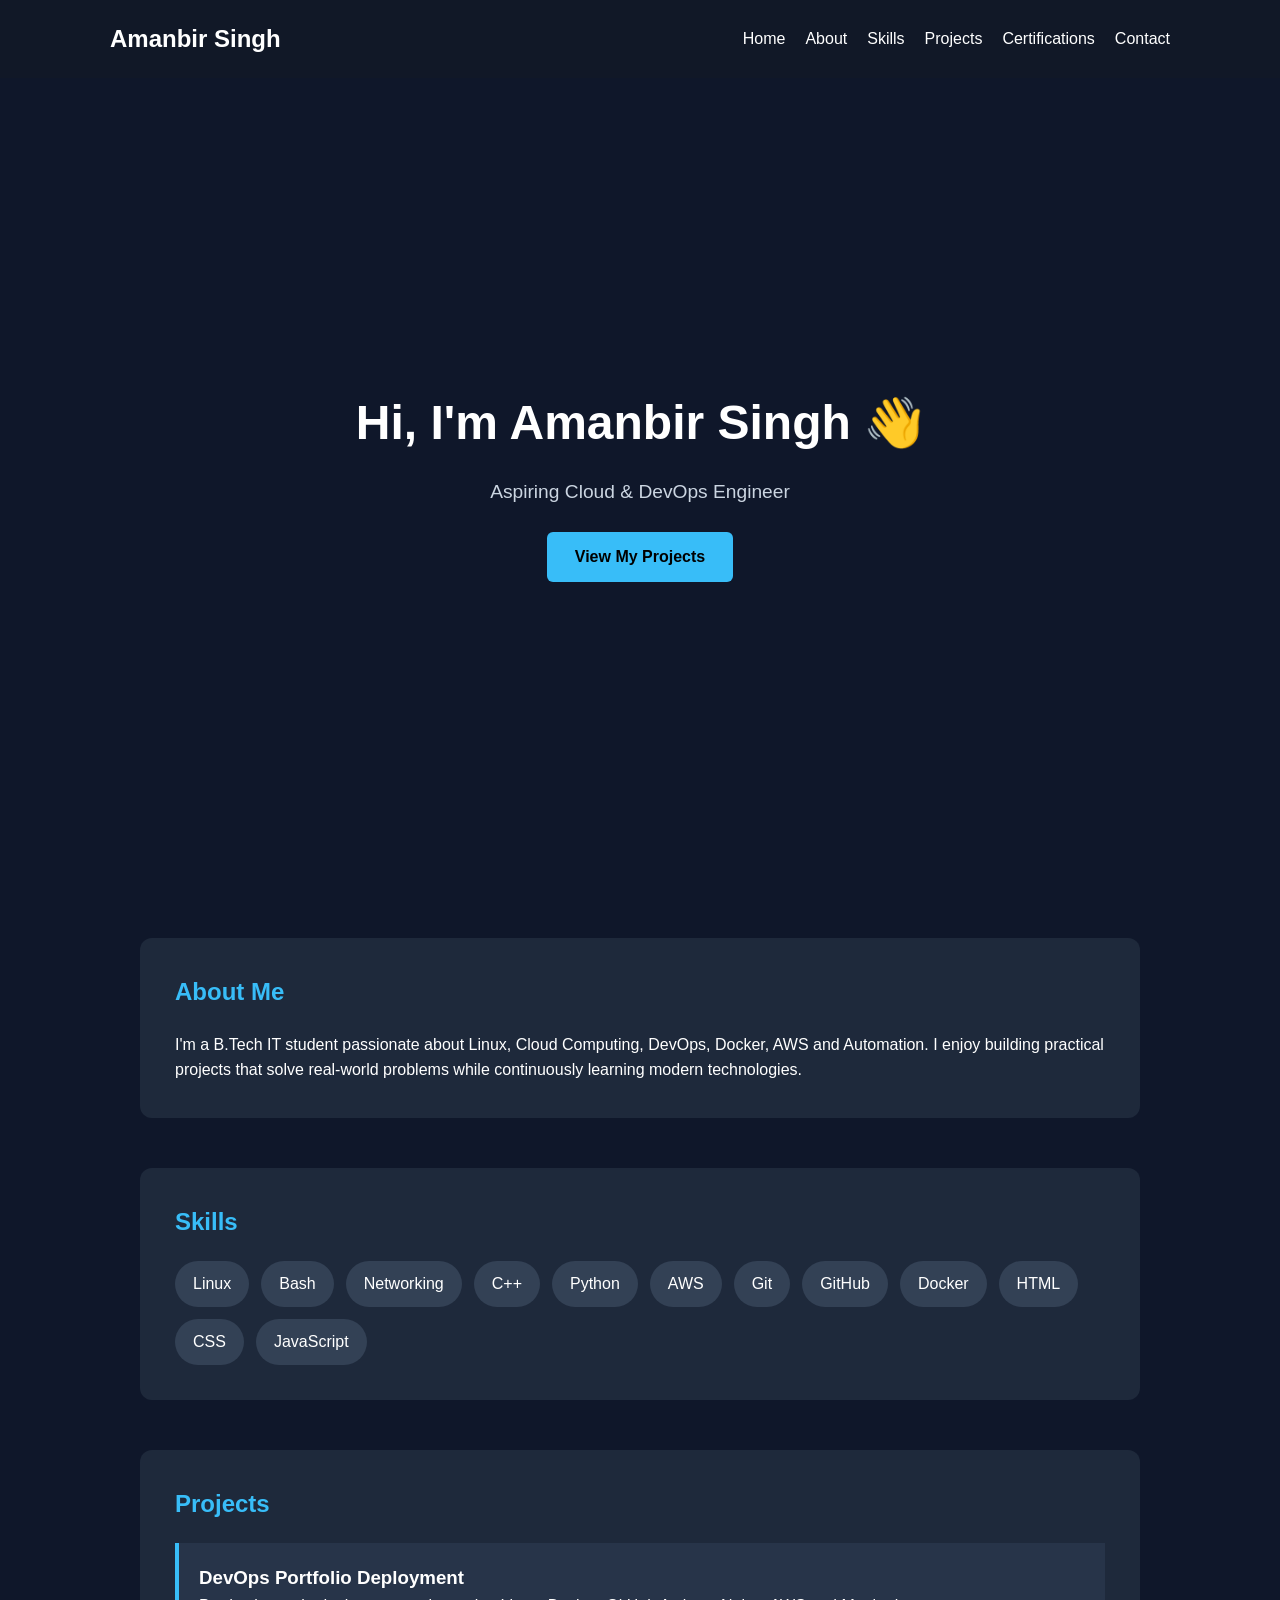
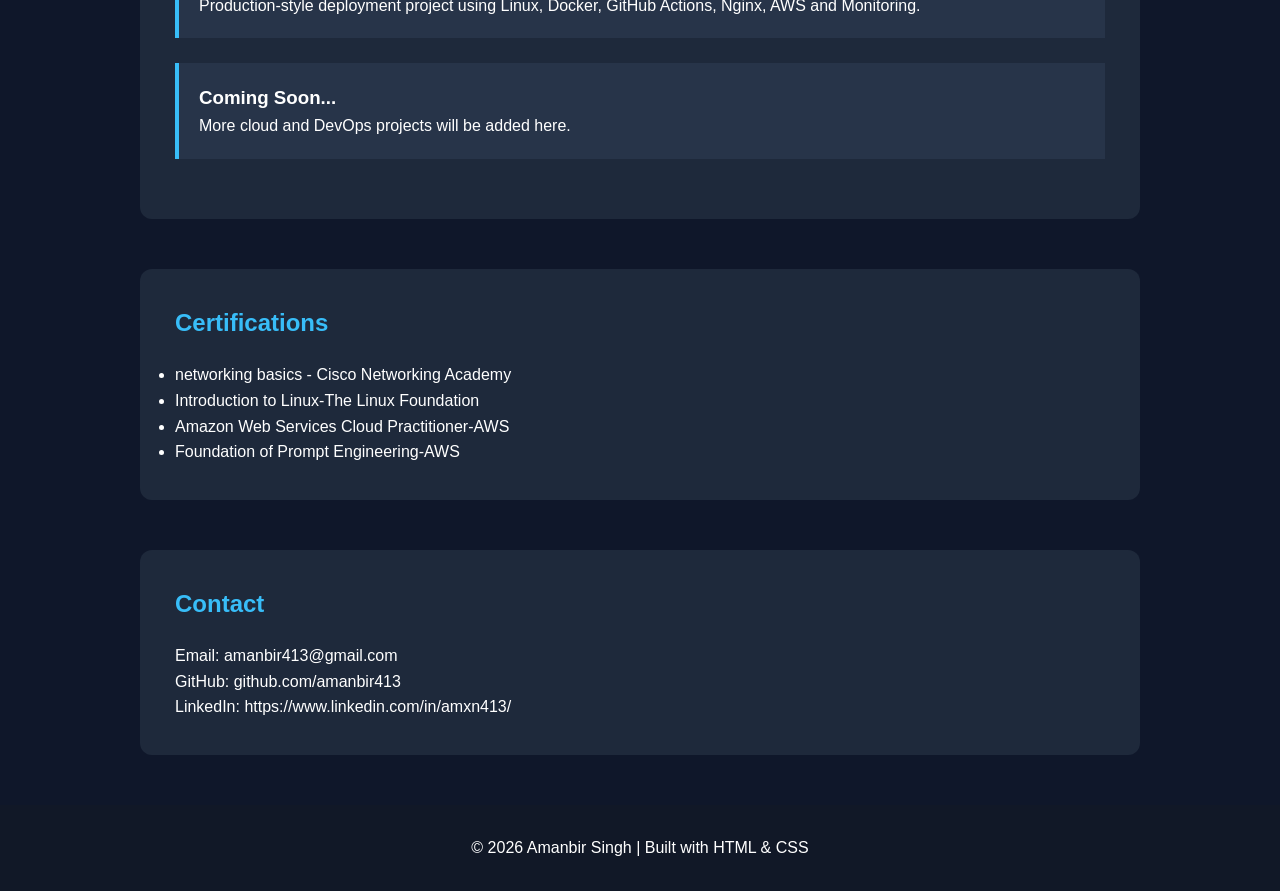
<file: index.html>
<!DOCTYPE html>
<html lang="en">
<head>
    <meta charset="UTF-8">
    <meta name="viewport" content="width=device-width, initial-scale=1.0">
    <title>Amanbir Singh | Portfolio</title>
    <link rel="stylesheet" href="style.css">
</head>
<body>

<header>
    <nav>
        <h2>Amanbir Singh</h2>
        <ul>
            <li><a href="#home">Home</a></li>
            <li><a href="#about">About</a></li>
            <li><a href="#skills">Skills</a></li>
            <li><a href="#projects">Projects</a></li>
            <li><a href="#certifications">Certifications</a></li>
            <li><a href="#contact">Contact</a></li>
        </ul>
    </nav>
</header>

<section id="home" class="hero">
    <h1>Hi, I'm Amanbir Singh 👋</h1>
    <p>Aspiring Cloud & DevOps Engineer</p>
    <a href="#projects" class="btn">View My Projects</a>
</section>

<section id="about" class="card">
    <h2>About Me</h2>
    <p>
        I'm a B.Tech IT student passionate about Linux, Cloud Computing,
        DevOps, Docker, AWS and Automation. I enjoy building practical
        projects that solve real-world problems while continuously learning
        modern technologies.
    </p>
</section>

<section id="skills" class="card">
    <h2>Skills</h2>

    <div class="skills">
        <span>Linux</span>
        <span>Bash</span>
        <span>Networking</span>
        <span>C++</span>
        <span>Python</span>
        <span>AWS</span>
        <span>Git</span>
        <span>GitHub</span>
        <span>Docker</span>
        <span>HTML</span>
        <span>CSS</span>
        <span>JavaScript</span>
    </div>
</section>

<section id="projects" class="card">
    <h2>Projects</h2>

    <div class="project">
        <h3>DevOps Portfolio Deployment</h3>
        <p>
            Production-style deployment project using Linux, Docker,
            GitHub Actions, Nginx, AWS and Monitoring.
        </p>
    </div>

    <div class="project">
        <h3>Coming Soon...</h3>
        <p>More cloud and DevOps projects will be added here.</p>
    </div>

</section>

<section id="certifications" class="card">
    <h2>Certifications</h2>

    <ul>
        <li>networking basics - Cisco Networking Academy</li>
        <li>Introduction to Linux-The Linux Foundation</li>
        <li>Amazon Web Services Cloud Practitioner-AWS</li>
        <li>Foundation of Prompt Engineering-AWS</li>
    </ul>

</section>

<section id="contact" class="card">
    <h2>Contact</h2>

    <p>Email: amanbir413@gmail.com</p>
    <p>GitHub: github.com/amanbir413</p>
    <p>LinkedIn: https://www.linkedin.com/in/amxn413/</p>

</section>

<footer>
    <p>© 2026 Amanbir Singh | Built with HTML & CSS</p>
</footer>

</body>
</html>
</file>
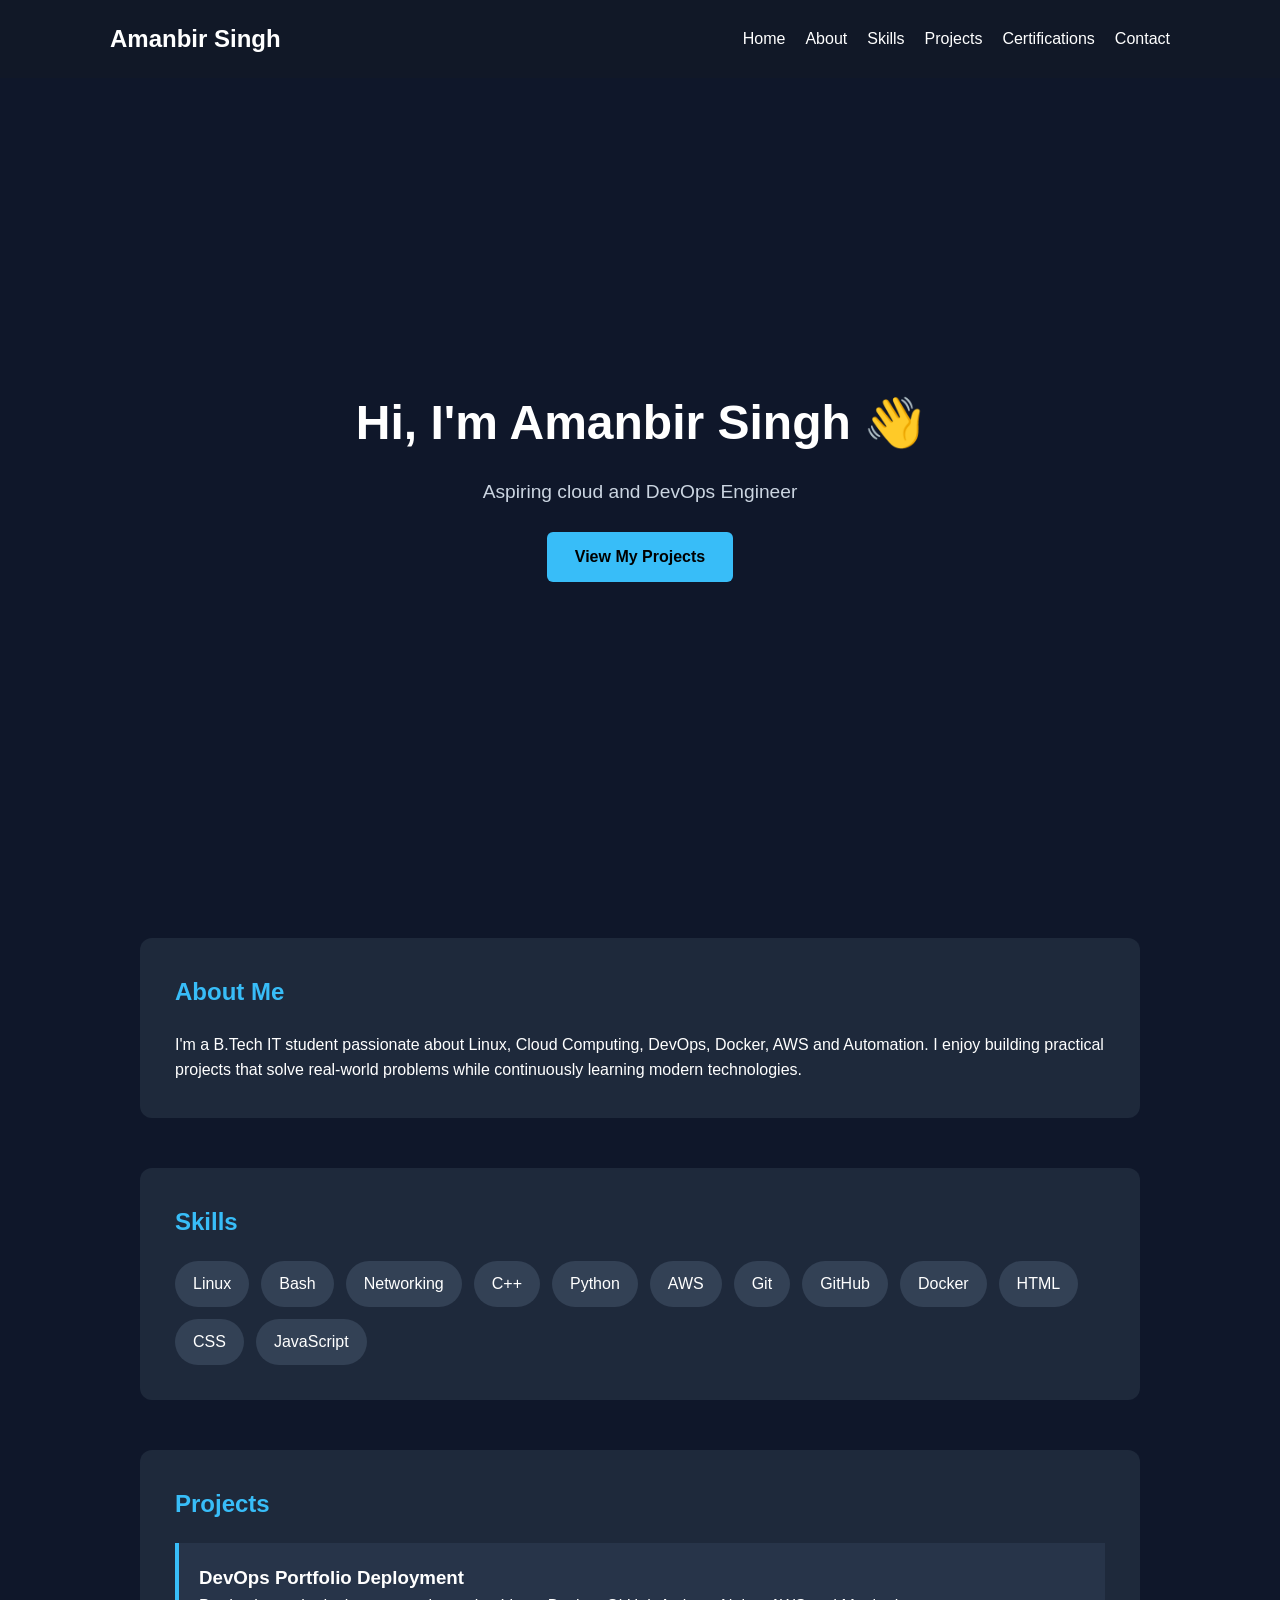
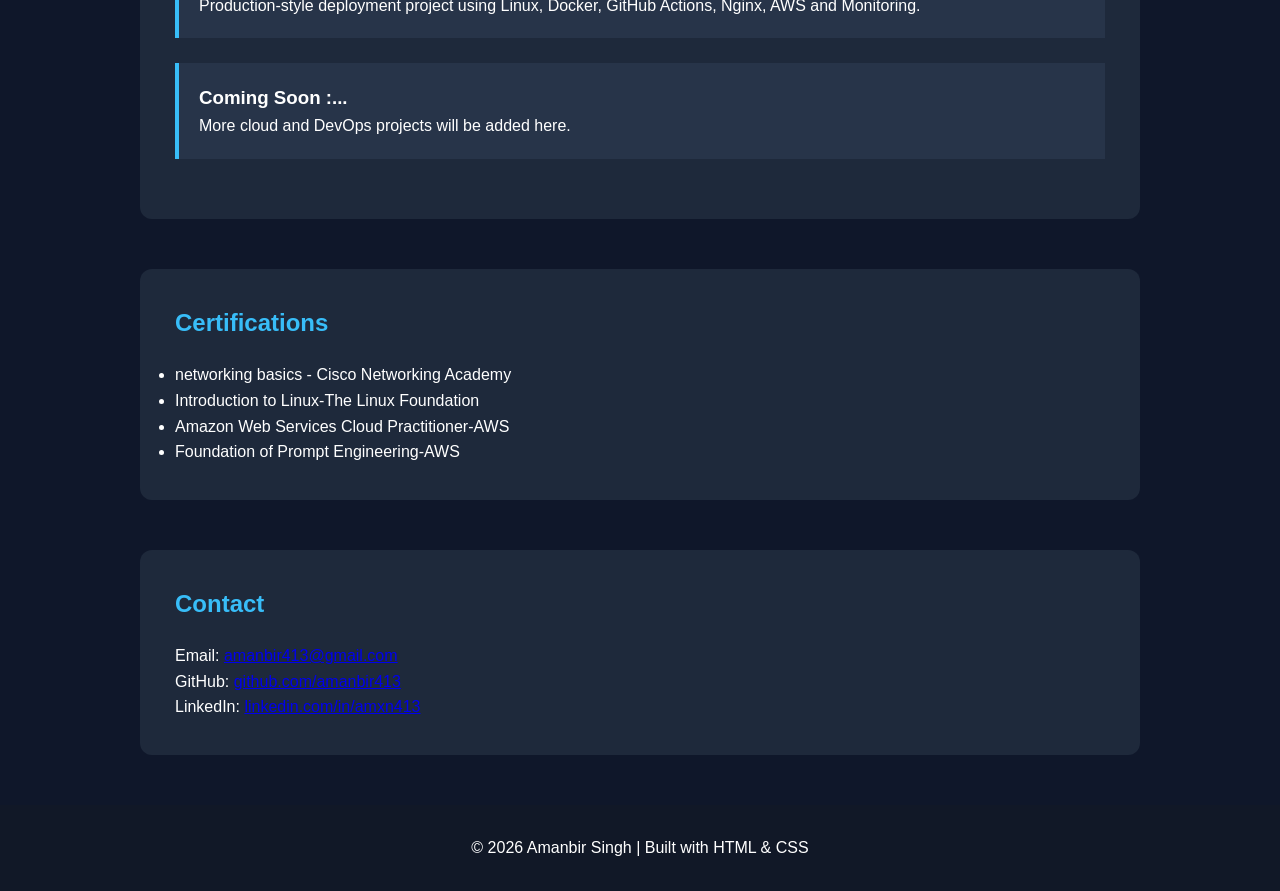
<file: app/index.html>
<!DOCTYPE html>
<html lang="en">
<head>
    <meta charset="UTF-8">
    <meta name="viewport" content="width=device-width, initial-scale=1.0">
    <title>Amanbir Singh | Portfolio</title>
    <link rel="stylesheet" href="style.css">
</head>
<body>

<header>
    <nav>
        <h2>Amanbir Singh</h2>
        <ul>
            <li><a href="#home">Home</a></li>
            <li><a href="#about">About</a></li>
            <li><a href="#skills">Skills</a></li>
            <li><a href="#projects">Projects</a></li>
            <li><a href="#certifications">Certifications</a></li>
            <li><a href="#contact">Contact</a></li>
        </ul>
    </nav>
</header>

<section id="home" class="hero">
    <h1>Hi, I'm Amanbir Singh 👋</h1>
    <p>Aspiring cloud and DevOps Engineer</p>
    <a href="#projects" class="btn">View My Projects</a>
</section>

<section id="about" class="card">
    <h2>About Me</h2>
    <p>
        I'm a B.Tech IT student passionate about Linux, Cloud Computing,
        DevOps, Docker, AWS and Automation. I enjoy building practical
        projects that solve real-world problems while continuously learning
        modern technologies.
    </p>
</section>

<section id="skills" class="card">
    <h2>Skills</h2>

    <div class="skills">
        <span>Linux</span>
        <span>Bash</span>
        <span>Networking</span>
        <span>C++</span>
        <span>Python</span>
        <span>AWS</span>
        <span>Git</span>
        <span>GitHub</span>
        <span>Docker</span>
        <span>HTML</span>
        <span>CSS</span>
        <span>JavaScript</span>
    </div>
</section>

<section id="projects" class="card">
    <h2>Projects</h2>

    <div class="project">
        <h3>DevOps Portfolio Deployment</h3>
        <p>
            Production-style deployment project using Linux, Docker,
            GitHub Actions, Nginx, AWS and Monitoring.
        </p>
    </div>

    <div class="project">
        <h3>Coming Soon :...</h3>
        <p>More cloud and DevOps projects will be added here.</p>
    </div>

</section>

<section id="certifications" class="card">
    <h2>Certifications</h2>

    <ul>
        <li>networking basics - Cisco Networking Academy</li>
        <li>Introduction to Linux-The Linux Foundation</li>
        <li>Amazon Web Services Cloud Practitioner-AWS</li>
        <li>Foundation of Prompt Engineering-AWS</li>
    </ul>

</section>

<section id="contact" class="card">
    <h2>Contact</h2>

    <p>
    Email:
    <a href="mailto:amanbir413@gmail.com">amanbir413@gmail.com</a>
</p>

<p>
    GitHub:
    <a href="https://github.com/amanbir413" target="_blank">
        github.com/amanbir413
    </a>
</p>

<p>
    LinkedIn:
    <a href="https://www.linkedin.com/in/amxn413/" target="_blank">
        linkedin.com/in/amxn413
    </a>
</p>
</section>

<footer>
    <p>© 2026 Amanbir Singh | Built with HTML & CSS</p>
</footer>

</body>
</html>
</file>
<file: style.css>
*{
    margin:0;
    padding:0;
    box-sizing:border-box;
    font-family:Arial, Helvetica, sans-serif;
}

html{
    scroll-behavior:smooth;
}

body{
    background:#0f172a;
    color:#fff;
    line-height:1.6;
}

header{
    background:#111827;
    position:sticky;
    top:0;
    z-index:100;
}

nav{
    max-width:1100px;
    margin:auto;
    display:flex;
    justify-content:space-between;
    align-items:center;
    padding:20px;
}

nav ul{
    display:flex;
    list-style:none;
    gap:20px;
}

nav a{
    color:white;
    text-decoration:none;
    transition:.3s;
}

nav a:hover{
    color:#38bdf8;
}

.hero{
    min-height:90vh;
    display:flex;
    flex-direction:column;
    justify-content:center;
    align-items:center;
    text-align:center;
    padding:20px;
}

.hero h1{
    font-size:3rem;
    margin-bottom:15px;
}

.hero p{
    font-size:1.2rem;
    color:#cbd5e1;
}

.btn{
    margin-top:25px;
    display:inline-block;
    background:#38bdf8;
    color:black;
    padding:12px 28px;
    border-radius:6px;
    text-decoration:none;
    font-weight:bold;
}

.btn:hover{
    background:#0ea5e9;
}

.card{
    max-width:1000px;
    margin:50px auto;
    background:#1e293b;
    padding:35px;
    border-radius:12px;
}

.card h2{
    margin-bottom:20px;
    color:#38bdf8;
}

.skills{
    display:flex;
    flex-wrap:wrap;
    gap:12px;
}

.skills span{
    background:#334155;
    padding:10px 18px;
    border-radius:30px;
}

.project{
    margin-bottom:25px;
    padding:20px;
    border-left:4px solid #38bdf8;
    background:#273449;
}

footer{
    text-align:center;
    padding:30px;
    background:#111827;
    margin-top:40px;
}

@media(max-width:768px){

    nav{
        flex-direction:column;
    }

    nav ul{
        flex-wrap:wrap;
        justify-content:center;
        margin-top:15px;
    }

    .hero h1{
        font-size:2.2rem;
    }

}
</file>
<file: app/style.css>
*{
    margin:0;
    padding:0;
    box-sizing:border-box;
    font-family:Arial, Helvetica, sans-serif;
}

html{
    scroll-behavior:smooth;
}

body{
    background:#0f172a;
    color:#fff;
    line-height:1.6;
}

header{
    background:#111827;
    position:sticky;
    top:0;
    z-index:100;
}

nav{
    max-width:1100px;
    margin:auto;
    display:flex;
    justify-content:space-between;
    align-items:center;
    padding:20px;
}

nav ul{
    display:flex;
    list-style:none;
    gap:20px;
}

nav a{
    color:white;
    text-decoration:none;
    transition:.3s;
}

nav a:hover{
    color:#38bdf8;
}

.hero{
    min-height:90vh;
    display:flex;
    flex-direction:column;
    justify-content:center;
    align-items:center;
    text-align:center;
    padding:20px;
}

.hero h1{
    font-size:3rem;
    margin-bottom:15px;
}

.hero p{
    font-size:1.2rem;
    color:#cbd5e1;
}

.btn{
    margin-top:25px;
    display:inline-block;
    background:#38bdf8;
    color:black;
    padding:12px 28px;
    border-radius:6px;
    text-decoration:none;
    font-weight:bold;
}

.btn:hover{
    background:#0ea5e9;
}

.card{
    max-width:1000px;
    margin:50px auto;
    background:#1e293b;
    padding:35px;
    border-radius:12px;
}

.card h2{
    margin-bottom:20px;
    color:#38bdf8;
}

.skills{
    display:flex;
    flex-wrap:wrap;
    gap:12px;
}

.skills span{
    background:#334155;
    padding:10px 18px;
    border-radius:30px;
}

.project{
    margin-bottom:25px;
    padding:20px;
    border-left:4px solid #38bdf8;
    background:#273449;
}

footer{
    text-align:center;
    padding:30px;
    background:#111827;
    margin-top:40px;
}

@media(max-width:768px){

    nav{
        flex-direction:column;
    }

    nav ul{
        flex-wrap:wrap;
        justify-content:center;
        margin-top:15px;
    }

    .hero h1{
        font-size:2.2rem;
    }

}
</file>
